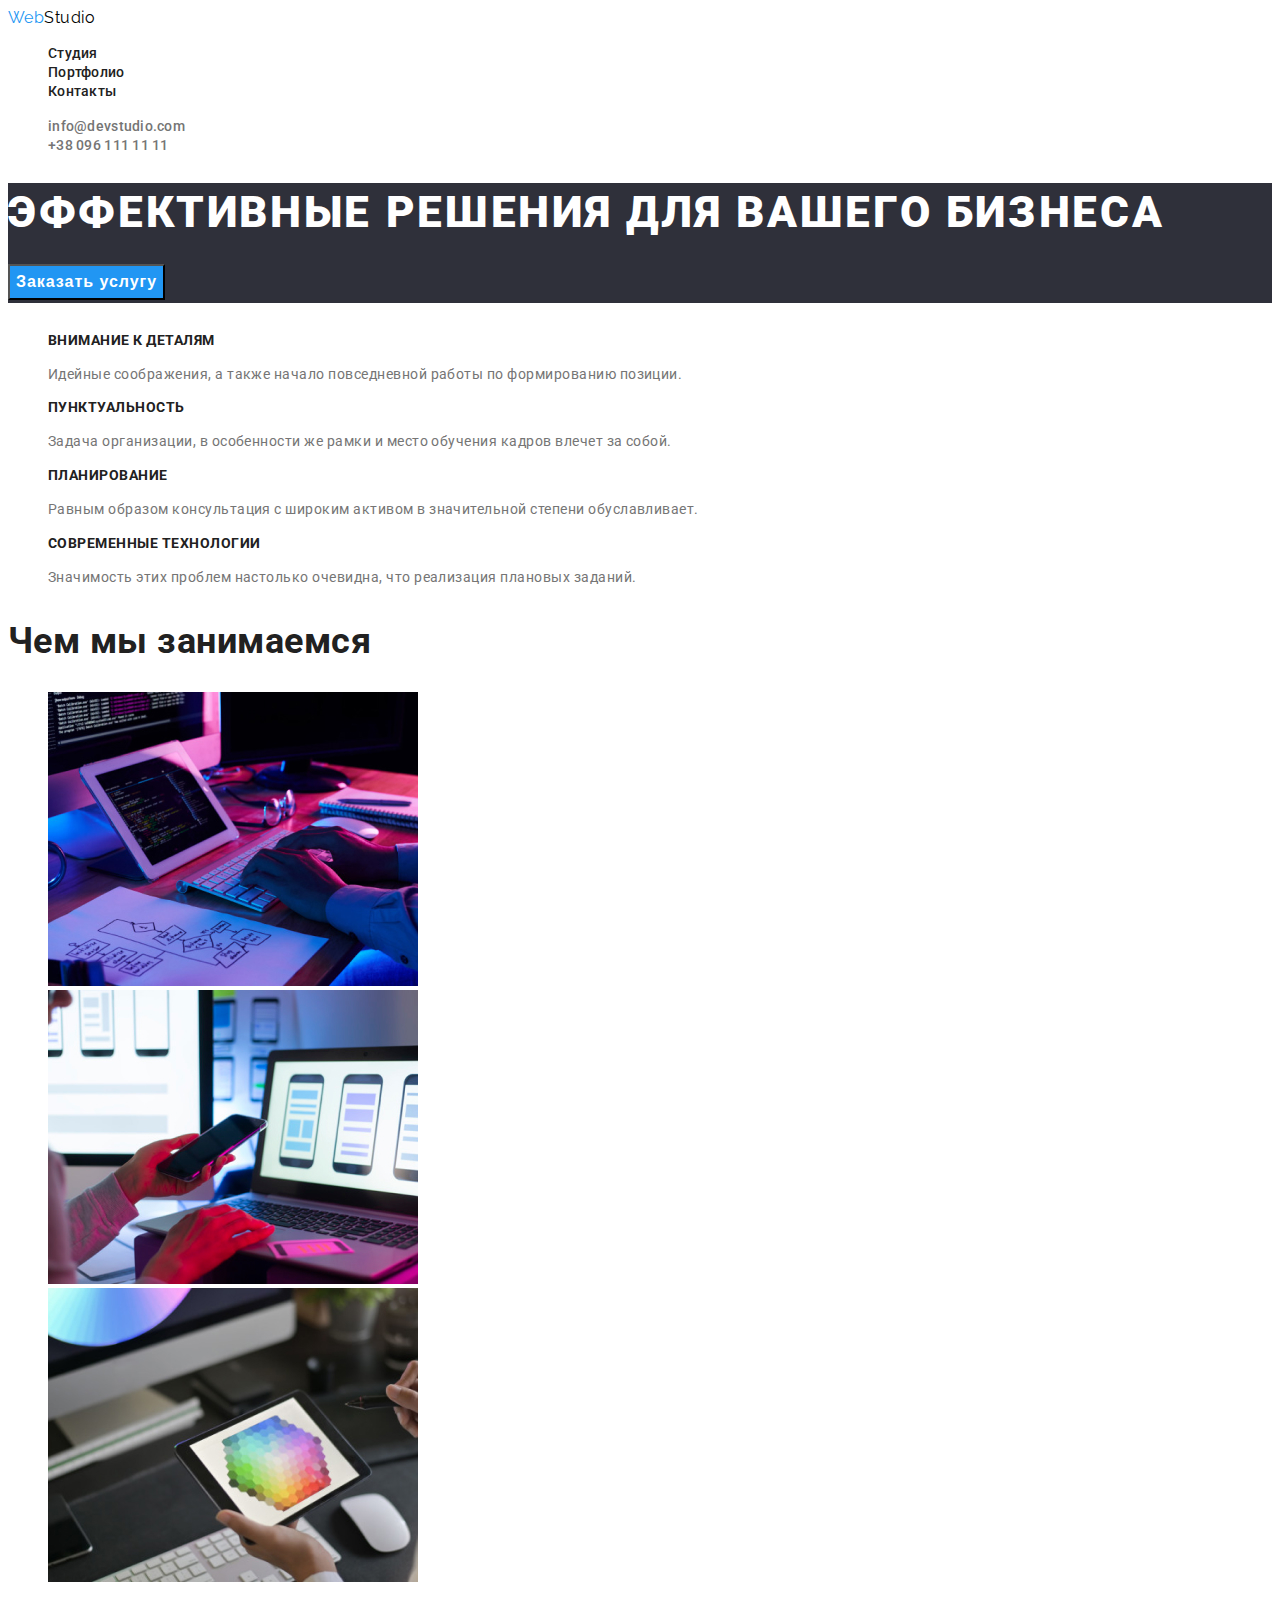
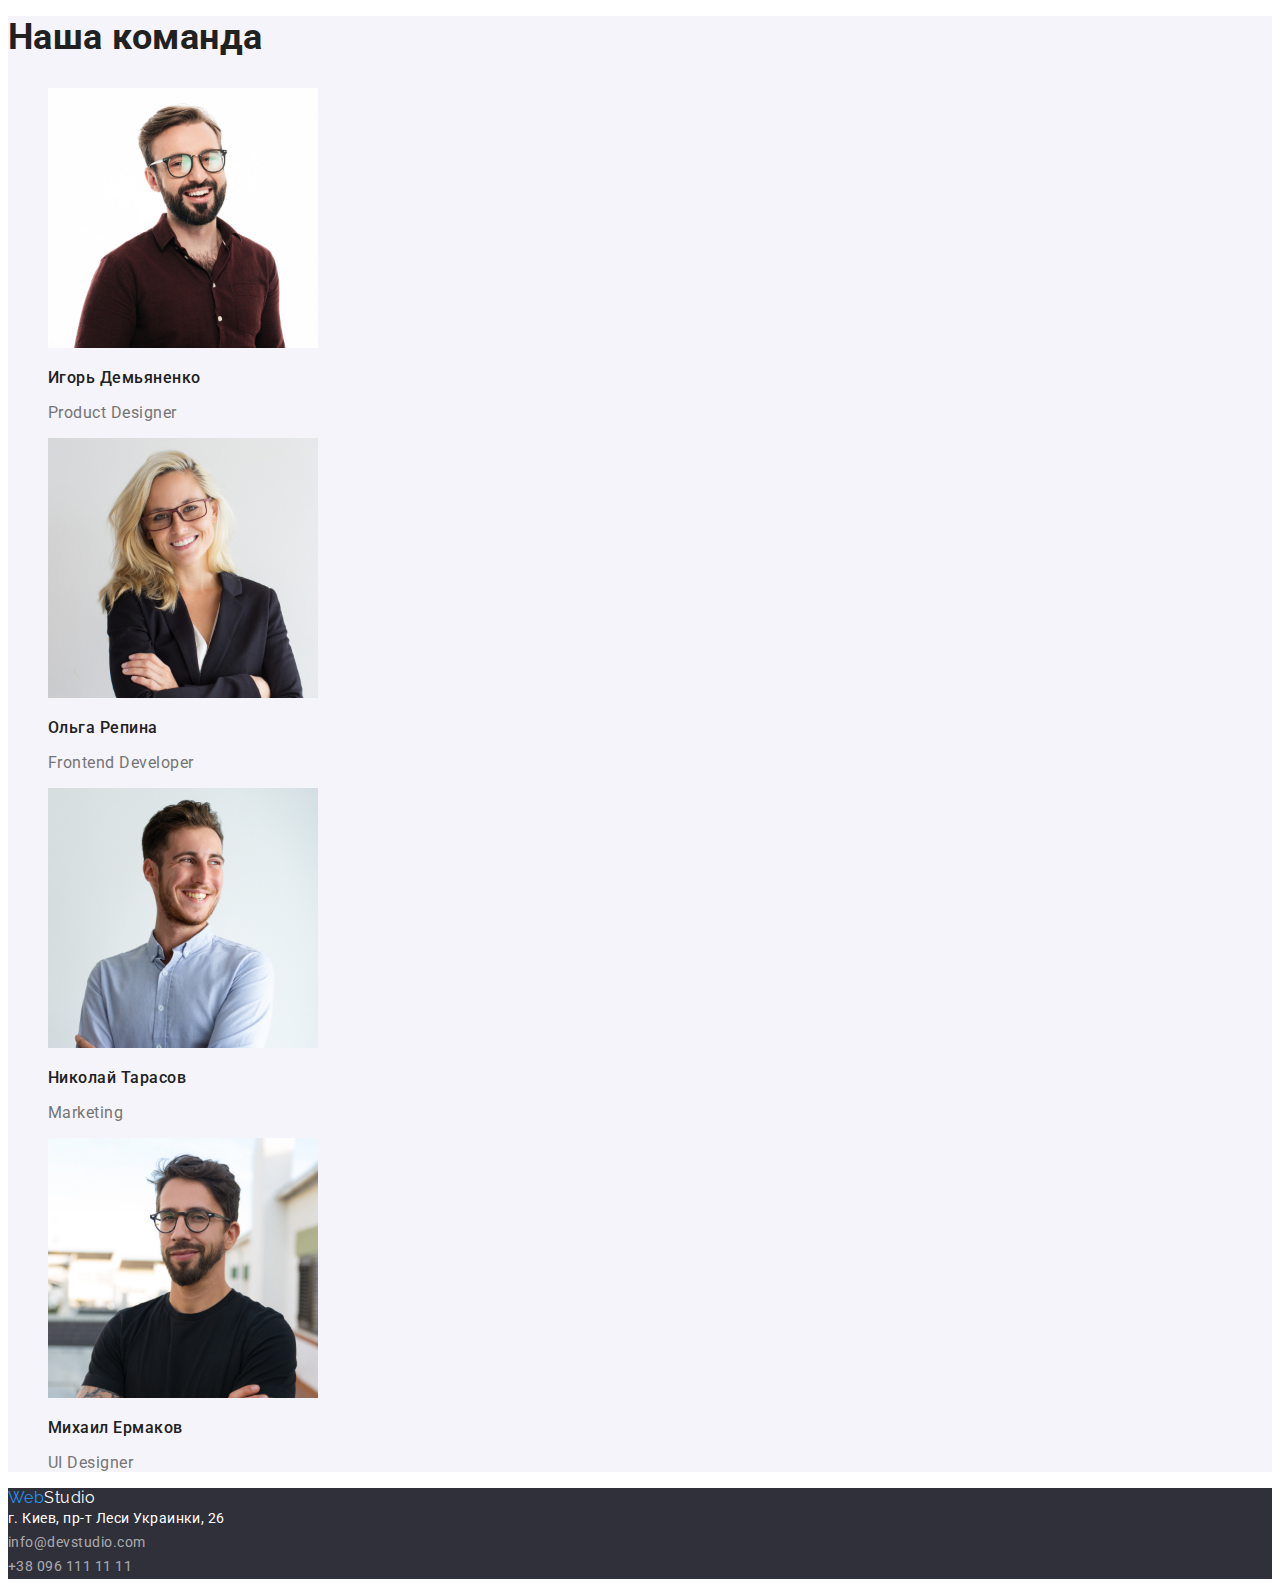
<file: index.html>
<!DOCTYPE html>
<html lang="ru">
  <head>
    <meta charset="UTF-8" />
    <meta name="viewport" content="width=device-width, initial-scale=1.0" />
    <link rel="stylesheet" href="./css/styles.css" />
    <title>Главная</title>
    <link
      href="https://fonts.googleapis.com/css2?family=Raleway:wght@700&family=Roboto:wght@400;500;700;900&display=swap"
      rel="stylesheet"
    />
  </head>
  <body class="body">
    <!--Шапка - лого, навигация, контакты-->
    <header>
      <nav class="nav">
        <a class="logo-nav" href="WebStudio">Web<span>Studio</span></a>
        <ul class="nav-links">
          <li><a href="./index.html">Студия</a></li>
          <li><a href="./portfolio.html">Портфолио</a></li>
          <li><a href="Контакты">Контакты</a></li>
        </ul>
      </nav>
      <ul class="nav-address">
        <li><a href="mailto:info@devstudio.com">info@devstudio.com</a></li>
        <li><a href="tel:+380961111111">+38 096 111 11 11</a></li>
      </ul>
    </header>
    <!--Основная информация-->
    <main>
      <!--Основная услуга с кнопкой-->
      <section class="main-activity">
        <h1>
          Эффективные решения для вашего бизнеса <br />
          <button class="main-activity-button" type="submit">
            Заказать услугу
          </button>
        </h1>
      </section>
      <!--Наши преимущества-->
      <section>
        <ul class="advantages">
          <li>
            <h3>Внимание к деталям</h3>
            <p>
              Идейные соображения, а также начало повседневной работы по
              формированию позиции.
            </p>
          </li>
          <li>
            <h3>Пунктуальность</h3>
            <p>
              Задача организации, в особенности же рамки и место обучения кадров
              влечет за собой.
            </p>
          </li>
          <li>
            <h3>Планирование</h3>
            <p>
              Равным образом консультация с широким активом в значительной
              степени обуславливает.
            </p>
          </li>
          <li>
            <h3>Современные технологии</h3>
            <p>
              Значимость этих проблем настолько очевидна, что реализация
              плановых заданий.
            </p>
          </li>
        </ul>
      </section>
      <!--Чем мы занимаемся-->
      <section>
        <h2 class="section-title">Чем мы занимаемся</h2>
        <ul>
          <li>
            <a href="box-1"
              ><img src="./images/1-1.jpg" alt="box-1" width="370" height="294"
            /></a>
          </li>
          <li>
            <a href="box-2"
              ><img src="./images/1-2.jpg" alt="box-2" width="370" height="294"
            /></a>
          </li>
          <li>
            <a href="box-3"
              ><img src="./images/1-3.jpg" alt="box-3" width="370" height="294"
            /></a>
          </li>
        </ul>
      </section>
      <!--Наша команда-->
      <section class="our-team">
        <h2 class="section-title">Наша команда</h2>
        <ul class="our-team-list">
          <li>
            <img
              src="./images/2-1.jpg"
              alt="Игорь Демьяненко"
              width="270"
              height="260"
            />
            <h3>Игорь Демьяненко</h3>
            <p>Product Designer</p>
          </li>
          <li>
            <img
              src="./images/2-2.jpg"
              alt="Ольга Репина"
              width="270"
              height="260"
            />
            <h3>Ольга Репина</h3>
            <p>Frontend Developer</p>
          </li>
          <li>
            <img
              src="./images/2-3.jpg"
              alt="Николай Тарасов"
              width="270"
              height="260"
            />
            <h3>Николай Тарасов</h3>
            <p>Marketing</p>
          </li>
          <li>
            <img
              src="./images/2-4.jpg"
              alt="Михаил Ермаков"
              width="270"
              height="260"
            />
            <h3>Михаил Ермаков</h3>
            <p>UI Designer</p>
          </li>
        </ul>
      </section>
    </main>
    <!--Подвал-->
    <footer class="footer">
      <a class="logo-footer" href="WebStudio">Web<span>Studio</span></a>
      <address class="footer-address">
        г. Киев, пр-т Леси Украинки, 26 <br />
        <a href="mailto:info@devstudio.com">info@devstudio.com</a> <br />
        <a href="tel:+380961111111">+38 096 111 11 11</a>
      </address>
    </footer>
  </body>
</html>
</file>
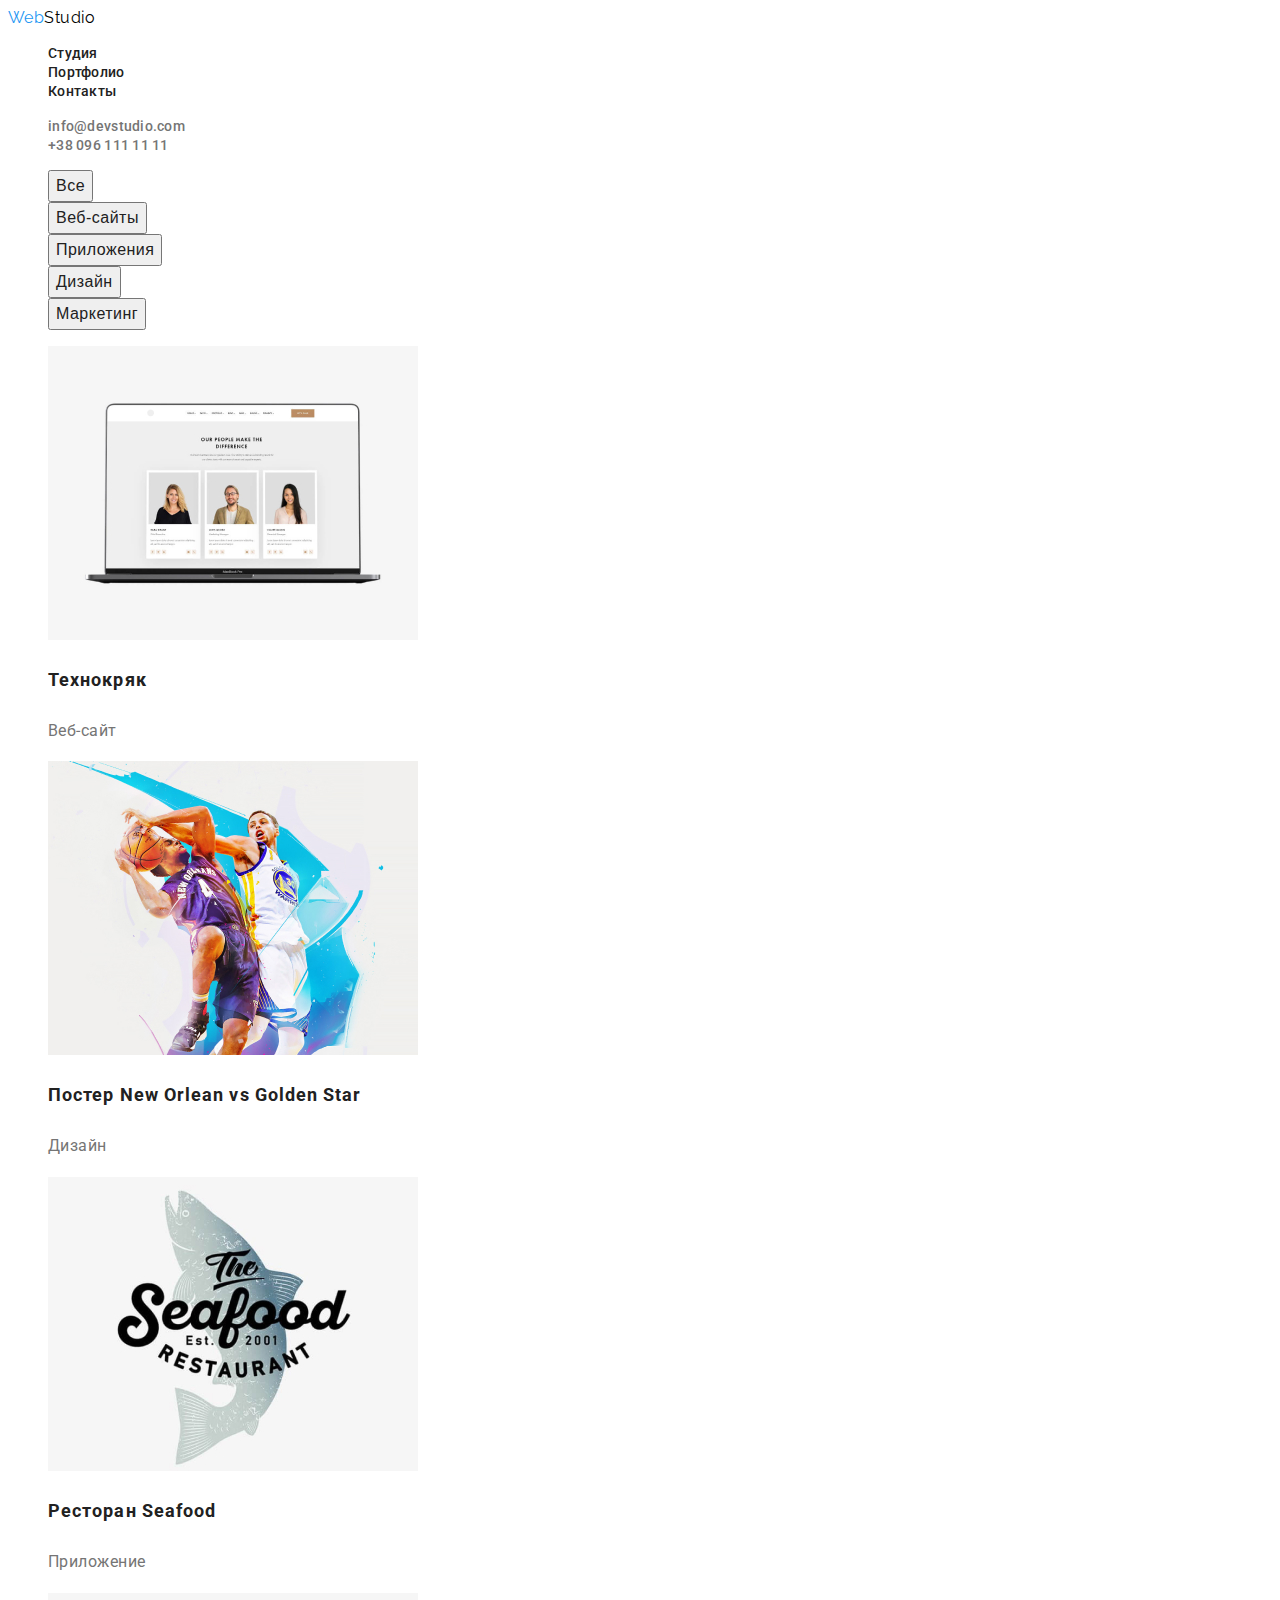
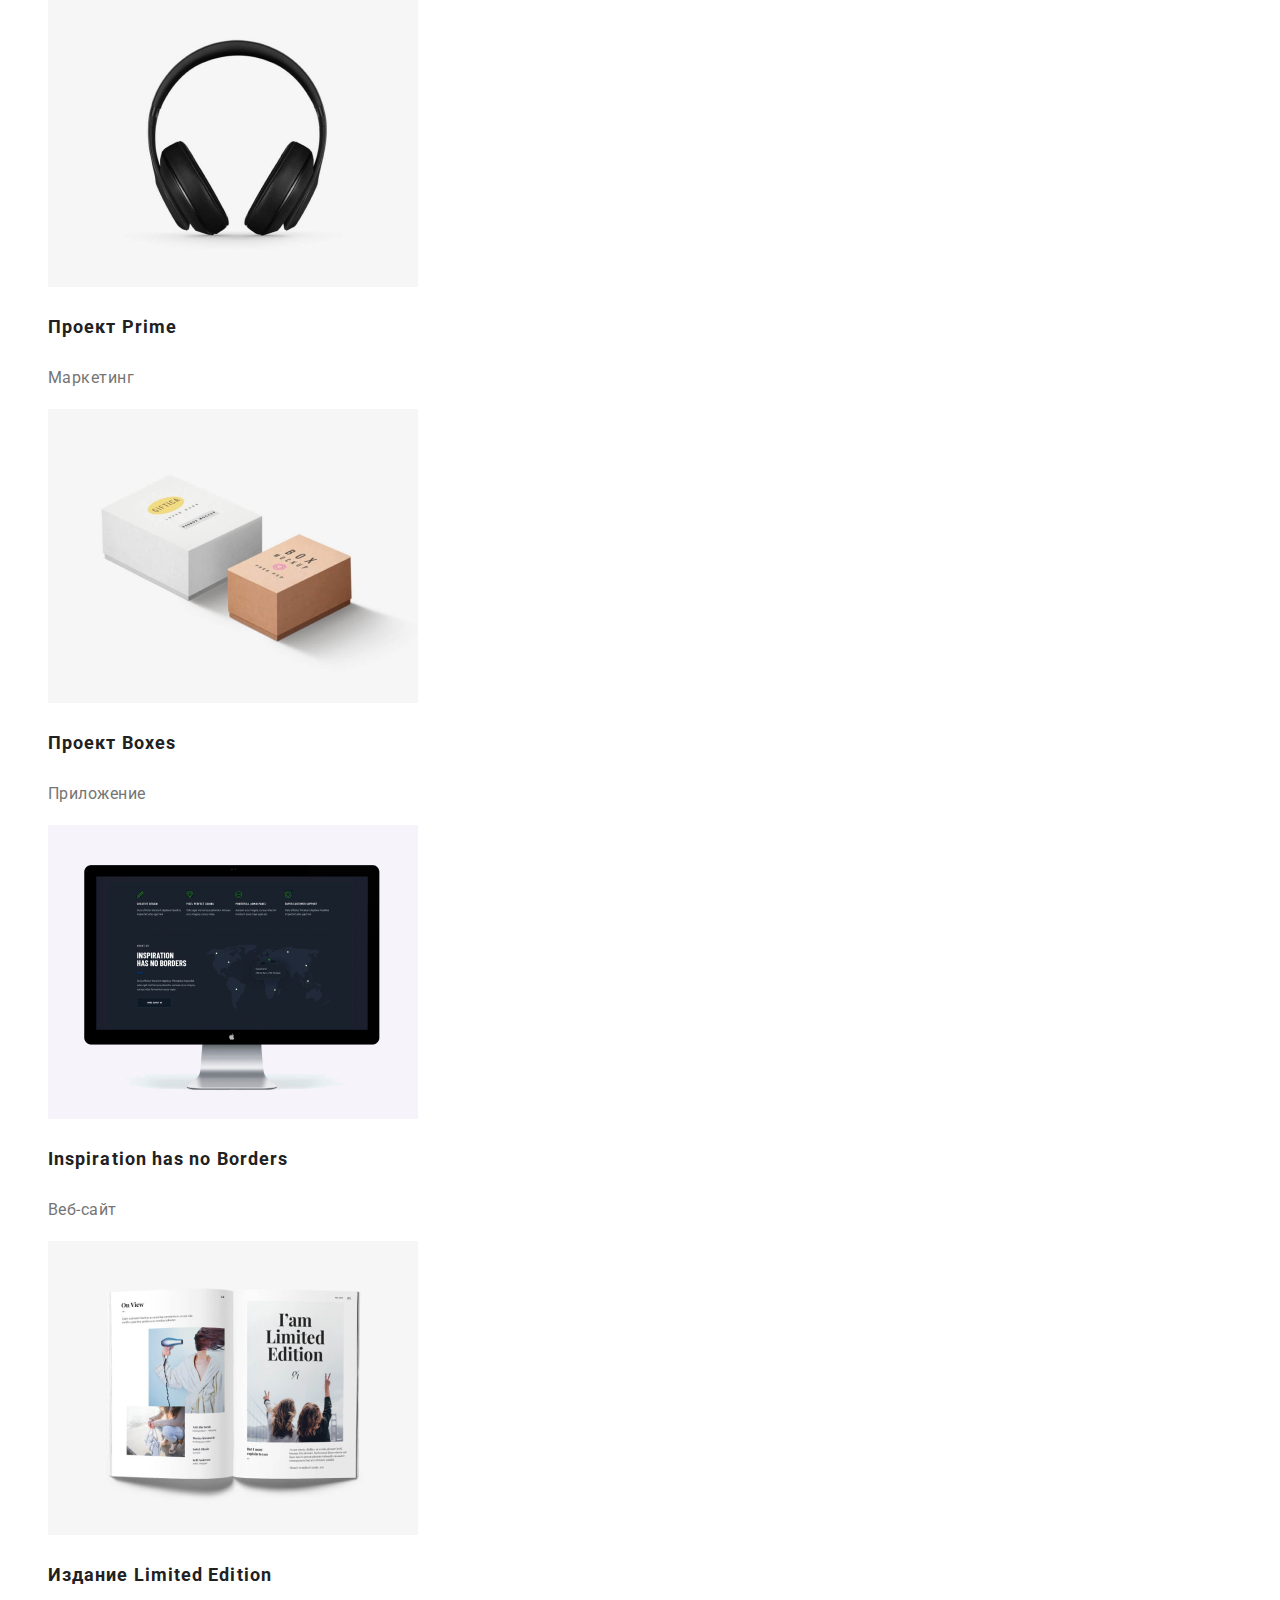
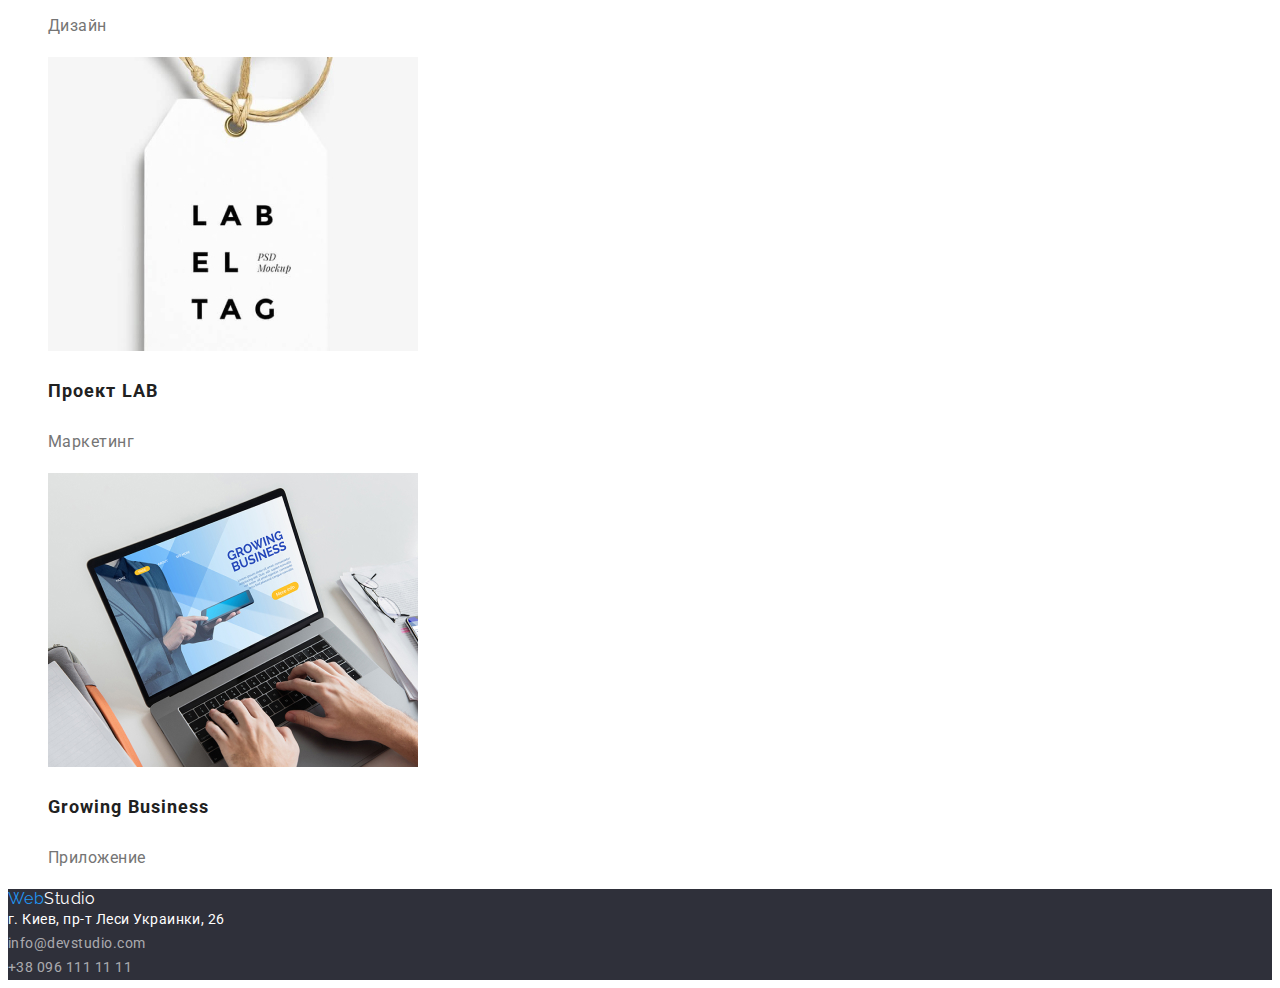
<file: portfolio.html>
<!DOCTYPE html>
<html lang="ru">
  <head>
    <meta charset="UTF-8" />
    <meta name="viewport" content="width=device-width, initial-scale=1.0" />
    <link rel="stylesheet" href="./css/styles.css" />
    <title>Портфолио</title>
    <link
      href="https://fonts.googleapis.com/css2?family=Raleway:wght@700&family=Roboto:wght@400;500;700;900&display=swap"
      rel="stylesheet"
    />
  </head>
  <body class="body">
    <!--Шапка - лого, навигация, контакты-->
    <header>
      <nav class="nav">
        <a class="logo-nav" href="WebStudio">Web<span>Studio</span></a>
        <ul class="nav-links">
          <li><a href="./index.html">Студия</a></li>
          <li><a href="./portfolio.html">Портфолио</a></li>
          <li><a href="Контакты">Контакты</a></li>
        </ul>
      </nav>
      <ul class="nav-address">
        <li><a href="mailto:info@devstudio.com">info@devstudio.com</a></li>
        <li><a href="tel:+380961111111">+38 096 111 11 11</a></li>
      </ul>
    </header>
    <!-- Основная информация страницы -->
    <main>
      <!-- Список, фильтры по проектам -->
      <ul class="filter">
        <li><button type="button">Все</button></li>
        <li><button type="button">Веб-сайты</button></li>
        <li><button type="button">Приложения</button></li>
        <li><button type="button">Дизайн</button></li>
        <li><button type="button">Маркетинг</button></li>
      </ul>
      <!-- Список проектов с картинками -->
      <ul class="projects-list">
        <li>
          <a href=""
            ><img
              src="./images/portfolio-page-1.jpg"
              alt="Технокряк"
              width="370"
              height="294"
            />
            <h3>Технокряк</h3>
            <p>Веб-сайт</p></a
          >
        </li>
        <li>
          <a href=""
            ><img
              src="./images/portfolio-page-2.jpg"
              alt="Постер New Orlean vs Golden Star"
              width="370"
              height="294"
            />
            <h3>Постер New Orlean vs Golden Star</h3>
            <p>Дизайн</p>
          </a>
        </li>
        <li>
          <a href="">
            <img
              src="./images/portfolio-page-3.jpg"
              alt="Ресторан Seafood"
              width="370"
              height="294"
            />
            <h3>Ресторан Seafood</h3>
            <p>Приложение</p>
          </a>
        </li>
        <li>
          <a href="">
            <img
              src="./images/portfolio-page-4.jpg"
              alt="Проект Prime"
              width="370"
              height="294"
            />
            <h3>Проект Prime</h3>
            <p>Маркетинг</p>
          </a>
        </li>
        <li>
          <a href="">
            <img
              src="./images/portfolio-page-5.jpg"
              alt="Проект Boxes"
              width="370"
              height="294"
            />
            <h3>Проект Boxes</h3>
            <p>Приложение</p>
          </a>
        </li>
        <li>
          <a href="">
            <img
              src="./images/portfolio-page-6.jpg"
              alt="Inspiration has no Borders"
              width="370"
              height="294"
            />
            <h3>Inspiration has no Borders</h3>
            <p>Веб-сайт</p>
          </a>
        </li>
        <li>
          <a href="">
            <img
              src="./images/portfolio-page-7.jpg"
              alt="Издание Limited Edition"
              width="370"
              height="294"
            />
            <h3>Издание Limited Edition</h3>
            <p>Дизайн</p>
          </a>
        </li>
        <li>
          <a href="">
            <img
              src="./images/portfolio-page-8.jpg"
              alt="Проект LAB"
              width="370"
              height="294"
            />
            <h3>Проект LAB</h3>
            <p>Маркетинг</p>
          </a>
        </li>
        <li>
          <a href="">
            <img
              src="./images/portfolio-page-9.jpg"
              alt="Growing Business"
              width="370"
              height="294"
            />
            <h3>Growing Business</h3>
            <p>Приложение</p>
          </a>
        </li>
      </ul>
    </main>
    <!--Подвал-->
    <footer class="footer">
      <a class="logo-footer" href="WebStudio">Web<span>Studio</span></a>
      <address class="footer-address">
        г. Киев, пр-т Леси Украинки, 26 <br />
        <a href="mailto:info@devstudio.com">info@devstudio.com</a> <br />
        <a href="tel:+380961111111">+38 096 111 11 11</a>
      </address>
    </footer>
  </body>
</html>
</file>
<file: css/styles.css>
/* Цвет фона - основной #ffffff */
/* Цвет фона - второстепенный и подвал - #2F303A */
/* Цвет фона - кнопка - #2196F3 */
/* Цвет фона - секция Наша Команда - #F5F4FA */
/* Цвет лого - #2196F3 */
/* Цвет текста - заголовки и навигация - #212121*/
/* Цвет текста - параграф, телефон и почта - #757575 */
/* Цвет текста - навигация при активности и кнопки - #2196F3 */
/* Цвет текста - основные услуги и адрес в подвале - #ffffff */
/* Цвет текста - подвал - телефон и почта - 255, 255, 255, 0.6 */

:root {
  --bgc-primary: #ffffff;
  --bgc-secondary: #2f303a;
  --bgc-button: #2196f3;
  --bgc-our-team: #f5f4fa;
  --txt-nav-n-headings: #212121;
  --txt-paragraphs: #757575;
  --txt-inactive: #2196f3;
  --txt-main-inactive-foot-address: #ffffff;
  --txt-footer-phone-n-mail: rgba(255, 255, 255, 0.6);
}

.body {
  background-color: var(--bgc-primary);

  font-family: "Roboto", sans-serif;
  font-style: normal;
  letter-spacing: 0.03em;
}

a {
  text-decoration: none;
}

li {
  list-style-type: none;
}

p {
  color: var(--txt-paragraphs);
}

h1,
h2,
h3 {
  color: var(--txt-nav-n-headings);
}

address {
  font-style: normal;
}

.nav {
  background-color: var(--bgc-primary);
}

.logo-nav {
  color: #2196f3;

  font-family: Raleway, sans-serif;
}

.logo-nav span {
  color: black;
}

.nav-links a {
  color: var(--txt-nav-n-headings);

  font-weight: 500;
  font-size: 14px;
  line-height: 1.14;
  letter-spacing: 0.02em;
}
.nav-links a:hover,
.nav-links a:focus {
  color: var(--txt-inactive);
}

.nav-address a {
  color: var(--txt-paragraphs);

  font-weight: 500;
  font-size: 14px;
  line-height: 1.14;
  letter-spacing: 0.02em;
}

.nav-address a:hover,
.nav-address a:focus {
  color: var(--txt-inactive);
}

.main-activity h1 {
  background-color: var(--bgc-secondary);
  color: var(--txt-main-inactive-foot-address);

  font-weight: 900;
  font-size: 44px;
  line-height: 1.36;
  letter-spacing: 0.06em;
  text-transform: uppercase;
}

.main-activity-button {
  background-color: var(--bgc-button);
  color: var(--txt-main-inactive-foot-address);

  font-weight: 700;
  font-size: 16px;
  line-height: 1.88;
  letter-spacing: 0.06em;
}

.advantages h3 {
  font-weight: 700;
  font-size: 14px;
  line-height: 1.14;
  text-transform: uppercase;
}

.advantages p {
  font-weight: 400;
  font-size: 14px;
  line-height: 1.71;
}

.section-title {
  font-weight: 700;
  font-size: 36px;
  line-height: 1.17;
}

.our-team {
  background-color: var(--bgc-our-team);
}

.our-team-list h3 {
  font-weight: 500;
  font-size: 16px;
  line-height: 1.19;
}

.our-team-list p {
  font-weight: 400;
  font-size: 16px;
  line-height: 1.19;
}

.footer {
  background-color: var(--bgc-secondary);
}

.logo-footer {
  color: #2196f3;
  font-family: Raleway, sans-serif;
}

.logo-footer span {
  color: #ffffff;
}

.footer-address {
  color: var(--txt-main-inactive-foot-address);

  font-weight: 400;
  font-size: 14px;
  line-height: 1.71;
}

.footer-address a {
  color: var(--txt-footer-phone-n-mail);
}

.footer-address a:hover,
.footer-address a:focus {
  color: var(--txt-inactive);
}

.filter button {
  color: var(--txt-nav-n-headings);
  font-weight: 500;
  font-size: 16px;
  line-height: 1.62;
  text-align: center;
  letter-spacing: inherit;
}

.filter button:hover,
.filter button:focus {
  background-color: var(--bgc-button);
  color: var(--txt-main-inactive-foot-address);
}

.projects-list h3 {
  font-weight: 700;
  font-size: 18px;
  line-height: 2;
  letter-spacing: 0.06em;
}

.projects-list p {
  font-weight: 400;
  font-size: 16px;
  line-height: 1.87;
  letter-spacing: 0.03em;
}
</file>
